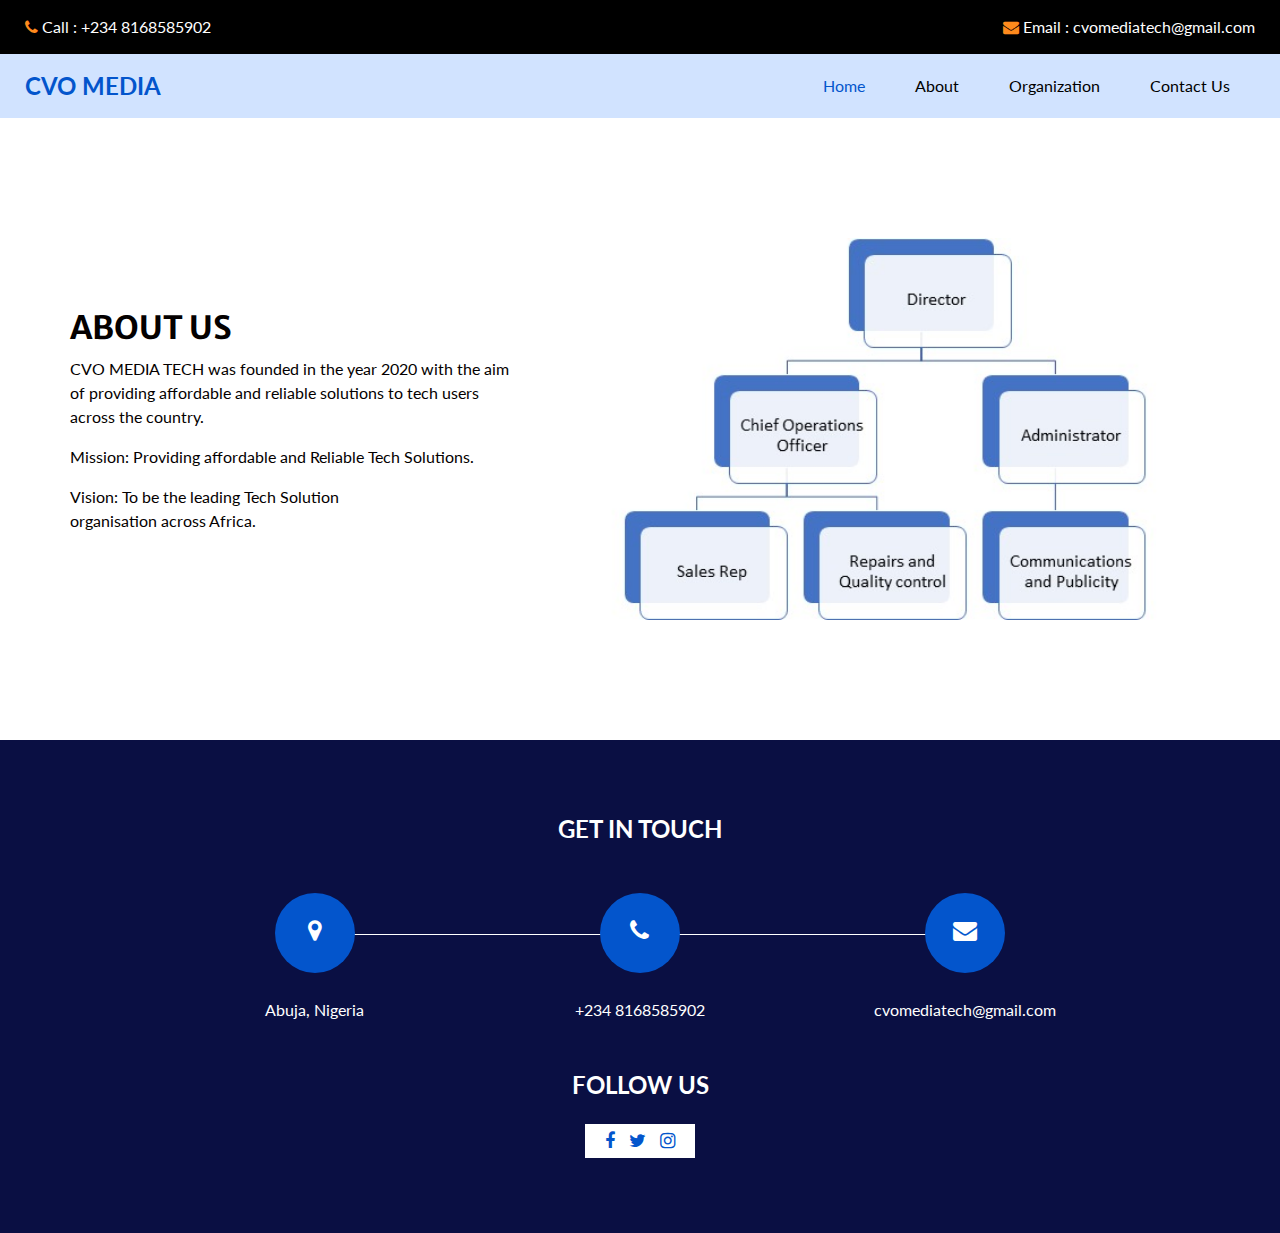
<file: about.html>
<!DOCTYPE html>
<html>

<head>
  <!-- Basic -->
  <meta charset="utf-8" />
  <meta http-equiv="X-UA-Compatible" content="IE=edge" />
  <!-- Mobile Metas -->
  <meta name="viewport" content="width=device-width, initial-scale=1, shrink-to-fit=no" />

  <title>CVO Media Tech</title>

  <!-- slider stylesheet -->
  <link rel="stylesheet" type="text/css"
    href="https://cdnjs.cloudflare.com/ajax/libs/OwlCarousel2/2.3.4/assets/owl.carousel.min.css" />
  <!-- bootstrap core css -->
  <link rel="stylesheet" type="text/css" href="css/bootstrap.css" />
  <!-- font awesome style -->
  <link rel="stylesheet" type="text/css" href="css/font-awesome.min.css" />

  <!-- main css style -->
  <link href="css/style.css" rel="stylesheet" />
  <!-- responsive style -->
  <link href="css/responsive.css" rel="stylesheet" />

</head>

<body>
  <div class="hero_area">
    <!-- header section starts -->
    <header class="header_section">
      <div class="header_top">
        <div class="container-fluid">
          <div class="contact_nav">
            <a href="">
              <i class="fa fa-phone" aria-hidden="true"></i>
              <span>
                Call : +234 8168585902
              </span>
            </a>
            <a href="">
              <i class="fa fa-envelope" aria-hidden="true"></i>
              <span>
                Email : cvomediatech@gmail.com
              </span>
            </a>
          </div>
        </div>
      </div>
      <div class="header_bottom">
        <div class="container-fluid">
          <nav class="navbar navbar-expand-lg custom_nav-container ">
            <a class="navbar-brand" href="index.html">
              <span>
                CVO MEDIA
              </span>
            </a>

            <button class="navbar-toggler" type="button" data-toggle="collapse" data-target="#navbarSupportedContent"
              aria-controls="navbarSupportedContent" aria-expanded="false" aria-label="Toggle navigation">
              <span class=""> </span>
            </button>

            <div class="collapse navbar-collapse" id="navbarSupportedContent">
              <ul class="navbar-nav ">
                <li class="nav-item active">
                  <a class="nav-link" href="index.html">Home <span class="sr-only">(current)</span></a>
                </li>
                <li class="nav-item">
                  <a class="nav-link" href="about.html"> About</a>
                </li>
                <li class="nav-item">
                  <a class="nav-link" href="organization.html">Organization</a>
                </li>
                <li class="nav-item">
                  <a class="nav-link" href="contact.html">Contact Us</a>
                </li>
              </ul>
            </div>
          </nav>
        </div>
      </div>
    </header>
    <!-- end header section -->
  </div>

  <!-- about section -->

  <section class="about_section layout_padding">
    <div class="container">
      <div class="row">
        <div class="col-lg-5 col-md-6">
          <div class="detail-box">
            <h2>
              About us
            </h2>
            <p>
              CVO MEDIA TECH was founded in the year 2020 with the aim of providing affordable and reliable solutions to
              tech users across the country.
            </p>
            <p>
              Mission: Providing affordable and Reliable Tech Solutions.
            </p>
            <p>
              Vision: To be the leading Tech Solution organisation across Africa.
            </p>

            </p>
            <!-- <a href="">
              Read More
            </a> -->
          </div>
        </div>
        <div class="col-lg-7 col-md-6">
          <div class="img-box">
            <img src="images/organogram.jpg" alt="Organogram">
          </div>
        </div>
      </div>
    </div>
  </section>

  <!-- info section -->
  <section class="info_section ">
    <div class="container">
      <h4>
        Get In Touch
      </h4>
      <div class="row">
        <div class="col-lg-10 mx-auto">
          <div class="info_items">
            <div class="row">
              <div class="col-md-4">
                <a href="">
                  <div class="item ">
                    <div class="img-box ">
                      <i class="fa fa-map-marker" aria-hidden="true"></i>
                    </div>
                    <p>
                      Abuja, Nigeria
                    </p>
                  </div>
                </a>
              </div>
              <div class="col-md-4">
                <a href="">
                  <div class="item ">
                    <div class="img-box ">
                      <i class="fa fa-phone" aria-hidden="true"></i>
                    </div>
                    <p>
                      +234 8168585902
                    </p>
                  </div>
                </a>
              </div>
              <div class="col-md-4">
                <a href="">
                  <div class="item ">
                    <div class="img-box">
                      <i class="fa fa-envelope" aria-hidden="true"></i>
                    </div>
                    <p>
                      cvomediatech@gmail.com
                    </p>
                  </div>
                </a>
              </div>
            </div>
          </div>
        </div>
      </div>
    </div>
    <div class="social-box">
      <h4>
        Follow Us
      </h4>
      <div class="box">
        <a href="https://facebook.com/cvomediatech">
          <i class="fa fa-facebook" aria-hidden="true"></i>
        </a>
        <a href="https://twitter.com/cvomediatech">
          <i class="fa fa-twitter" aria-hidden="true"></i>
        </a>
        <a href="https://instagram.com/cvomediatech">
          <i class="fa fa-instagram" aria-hidden="true"></i>
        </a>
      </div>
    </div>
  </section>

  <!-- end info_section -->



  <script src="js/bootstrap.js"></script>


</body>

</html>
</file>
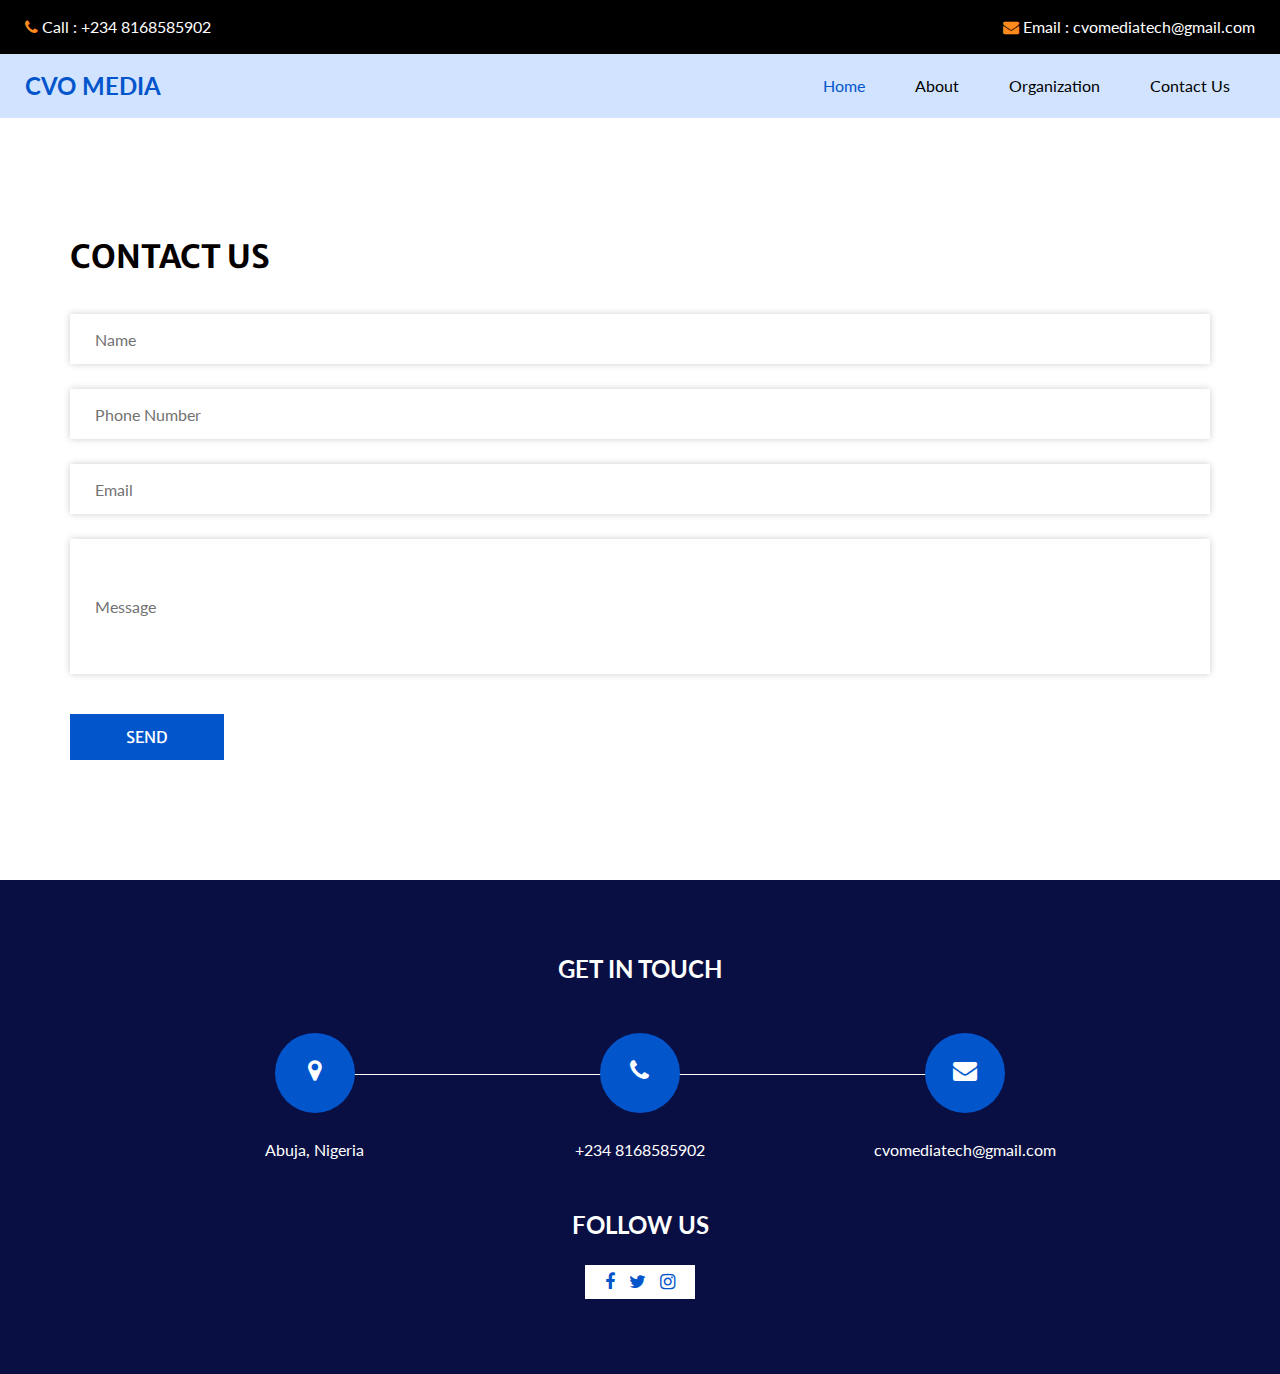
<file: contact.html>
<!DOCTYPE html>
<html>

<head>
  <!-- Basic -->
  <meta charset="utf-8" />
  <meta http-equiv="X-UA-Compatible" content="IE=edge" />
  <!-- Mobile Metas -->
  <meta name="viewport" content="width=device-width, initial-scale=1, shrink-to-fit=no" />

  <title>CVO Media Tech</title>

  <!-- slider stylesheet -->
  <link rel="stylesheet" type="text/css"
    href="https://cdnjs.cloudflare.com/ajax/libs/OwlCarousel2/2.3.4/assets/owl.carousel.min.css" />
  <!-- bootstrap core css -->
  <link rel="stylesheet" type="text/css" href="css/bootstrap.css" />
  <!-- font awesome style -->
  <link rel="stylesheet" type="text/css" href="css/font-awesome.min.css" />

  <!-- main css style -->
  <link href="css/style.css" rel="stylesheet" />
  <!-- responsive style -->
  <link href="css/responsive.css" rel="stylesheet" />

</head>

<body>
  <div class="hero_area">
    <!-- header section starts -->
    <header class="header_section">
      <div class="header_top">
        <div class="container-fluid">
          <div class="contact_nav">
            <a href="">
              <i class="fa fa-phone" aria-hidden="true"></i>
              <span>
                Call : +234 8168585902
              </span>
            </a>
            <a href="">
              <i class="fa fa-envelope" aria-hidden="true"></i>
              <span>
                Email : cvomediatech@gmail.com
              </span>
            </a>
          </div>
        </div>
      </div>
      <div class="header_bottom">
        <div class="container-fluid">
          <nav class="navbar navbar-expand-lg custom_nav-container ">
            <a class="navbar-brand" href="index.html">
              <span>
                CVO MEDIA
              </span>
            </a>

            <button class="navbar-toggler" type="button" data-toggle="collapse" data-target="#navbarSupportedContent"
              aria-controls="navbarSupportedContent" aria-expanded="false" aria-label="Toggle navigation">
              <span class=""> </span>
            </button>

            <div class="collapse navbar-collapse" id="navbarSupportedContent">
              <ul class="navbar-nav ">
                <li class="nav-item active">
                  <a class="nav-link" href="index.html">Home <span class="sr-only">(current)</span></a>
                </li>
                <li class="nav-item">
                  <a class="nav-link" href="about.html"> About</a>
                </li>
                <li class="nav-item">
                  <a class="nav-link" href="organization.html">Organization</a>
                </li>
                <li class="nav-item">
                  <a class="nav-link" href="contact.html">Contact Us</a>
                </li>
              </ul>
            </div>
          </nav>
        </div>
      </div>
    </header>
    <!-- end header section -->
  </div>


  <!-- contact section -->

  <section class="contact_section layout_padding">
    <div class="container">
      <div class="heading_container">
        <h2>
          Contact Us
        </h2>
      </div>
      <div class="row">
        <div class="col-md-12">
          <form action="">
            <div>
              <input type="text" placeholder="Name" />
            </div>
            <div>
              <input type="text" placeholder="Phone Number" />
            </div>
            <div>
              <input type="email" placeholder="Email" />
            </div>
            <div>
              <input type="text" class="message-box" placeholder="Message" />
            </div>
            <div class="d-flex ">
              <button>
                SEND
              </button>
            </div>
          </form>
        </div>
        <!-- <div class="col-md-6">
          <div class="map_container">
            <div class="map">
              <div id="googleMap" style="width:100%;height:100%;"></div>
            </div>
          </div>
        </div> -->
      </div>
    </div>
  </section>

  <!-- end contact section -->

  <!-- info section -->
  <section class="info_section ">
    <div class="container">
      <h4>
        Get In Touch
      </h4>
      <div class="row">
        <div class="col-lg-10 mx-auto">
          <div class="info_items">
            <div class="row">
              <div class="col-md-4">
                <a href="">
                  <div class="item ">
                    <div class="img-box ">
                      <i class="fa fa-map-marker" aria-hidden="true"></i>
                    </div>
                    <p>
                      Abuja, Nigeria
                    </p>
                  </div>
                </a>
              </div>
              <div class="col-md-4">
                <a href="">
                  <div class="item ">
                    <div class="img-box ">
                      <i class="fa fa-phone" aria-hidden="true"></i>
                    </div>
                    <p>
                      +234 8168585902
                    </p>
                  </div>
                </a>
              </div>
              <div class="col-md-4">
                <a href="">
                  <div class="item ">
                    <div class="img-box">
                      <i class="fa fa-envelope" aria-hidden="true"></i>
                    </div>
                    <p>
                      cvomediatech@gmail.com
                    </p>
                  </div>
                </a>
              </div>
            </div>
          </div>
        </div>
      </div>
    </div>
    <div class="social-box">
      <h4>
        Follow Us
      </h4>
      <div class="box">
        <a href="https://facebook.com/cvomediatech">
          <i class="fa fa-facebook" aria-hidden="true"></i>
        </a>
        <a href="https://twitter.com/cvomediatech">
          <i class="fa fa-twitter" aria-hidden="true"></i>
        </a>
        <a href="https://instagram.com/cvomediatech">
          <i class="fa fa-instagram" aria-hidden="true"></i>
        </a>
      </div>
    </div>
  </section>

  <!-- end info_section -->



  <script src="js/bootstrap.js"></script>


</body>

</html>
</file>
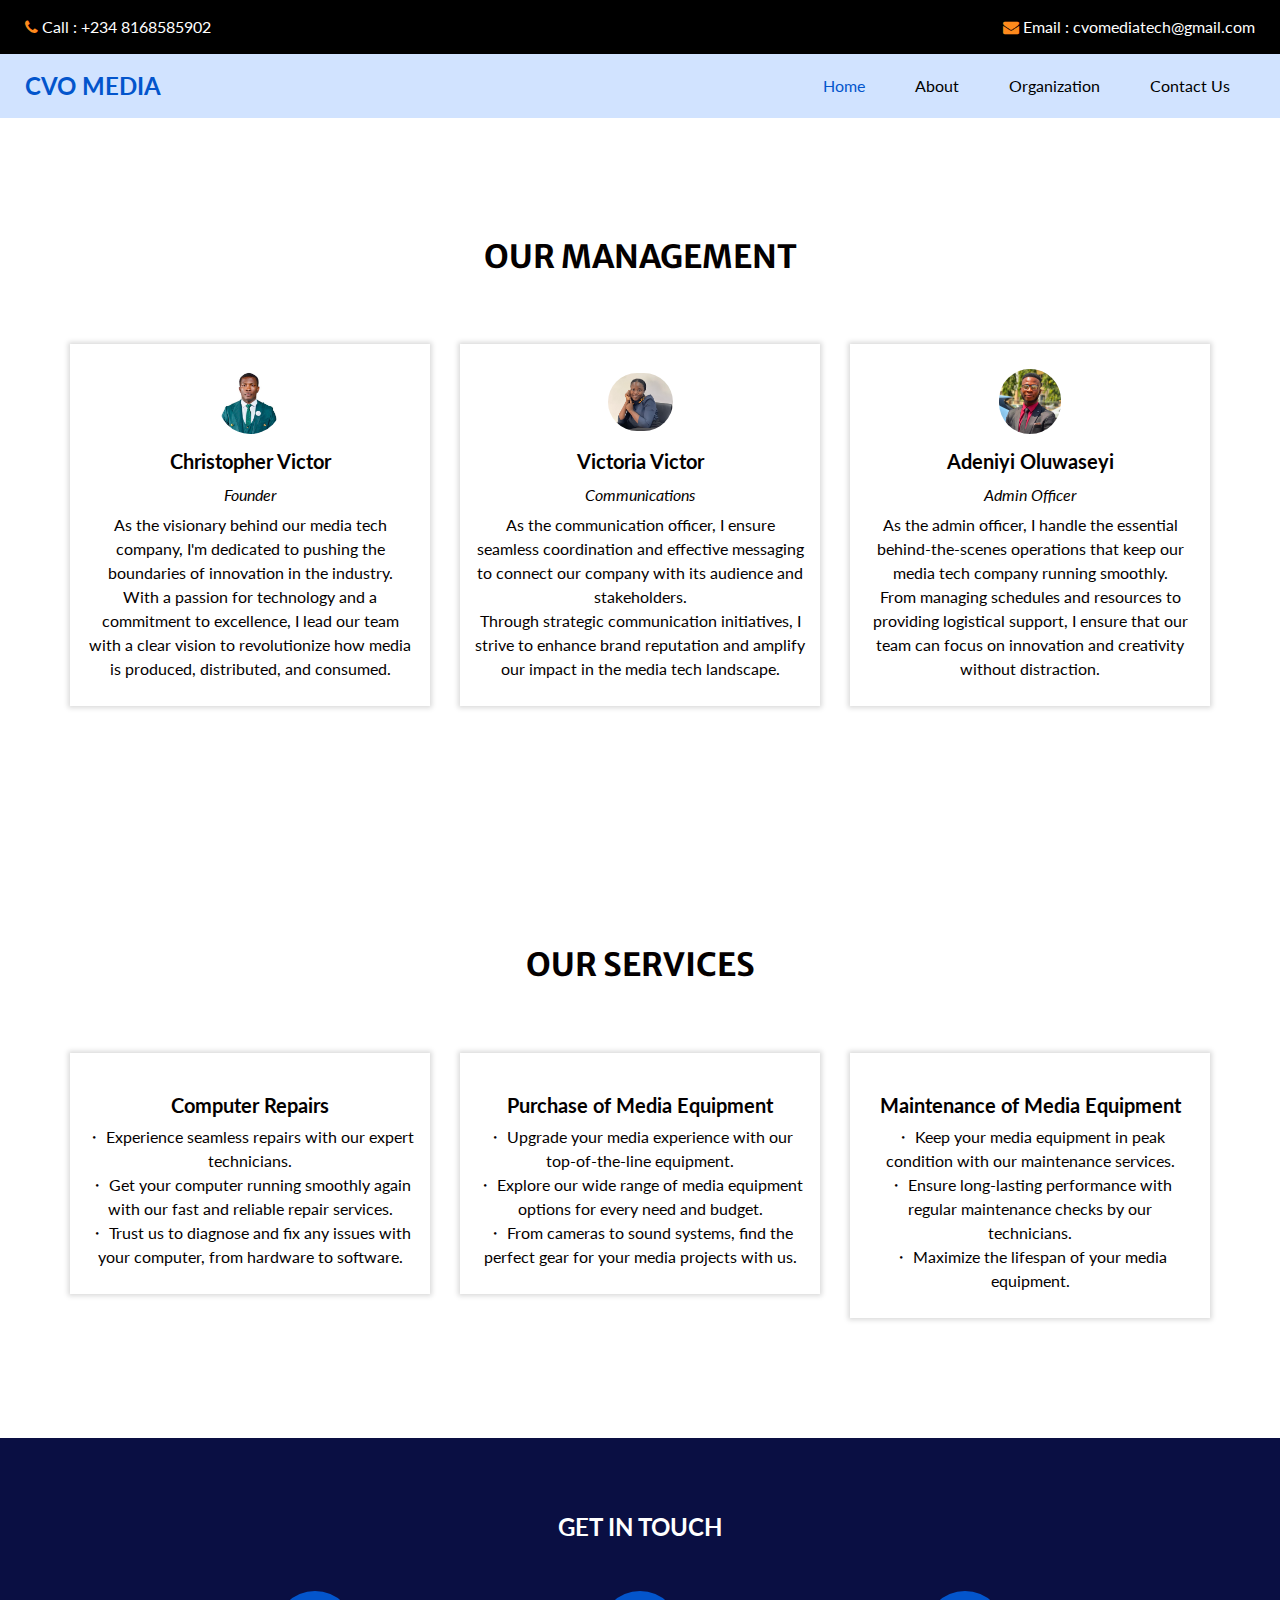
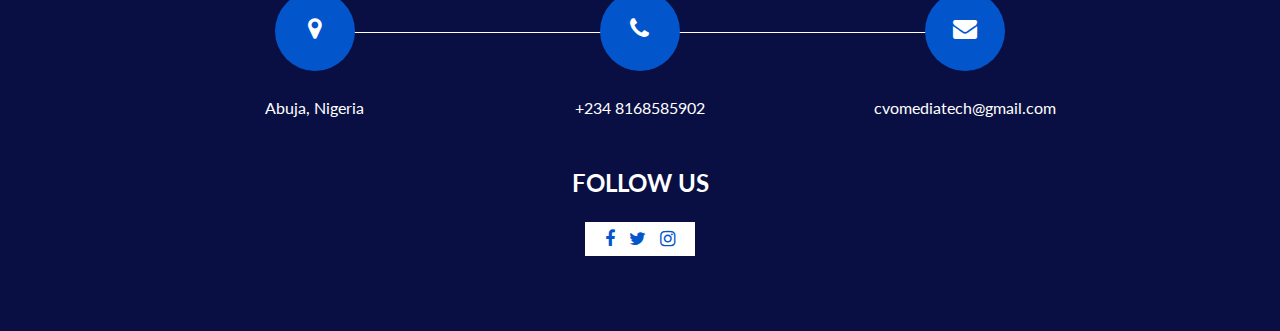
<file: organization.html>
<!DOCTYPE html>
<html>

<head>
  <!-- Basic -->
  <meta charset="utf-8" />
  <meta http-equiv="X-UA-Compatible" content="IE=edge" />
  <!-- Mobile Metas -->
  <meta name="viewport" content="width=device-width, initial-scale=1, shrink-to-fit=no" />

  <title>CVO Media Tech</title>

  <!-- slider stylesheet -->
  <link rel="stylesheet" type="text/css"
    href="https://cdnjs.cloudflare.com/ajax/libs/OwlCarousel2/2.3.4/assets/owl.carousel.min.css" />
  <!-- bootstrap core css -->
  <link rel="stylesheet" type="text/css" href="css/bootstrap.css" />
  <!-- font awesome style -->
  <link rel="stylesheet" type="text/css" href="css/font-awesome.min.css" />

  <!-- main css style -->
  <link href="css/style.css" rel="stylesheet" />
  <!-- responsive style -->
  <link href="css/responsive.css" rel="stylesheet" />

</head>

<body>
  <div class="hero_area">
    <!-- header section starts -->
    <header class="header_section">
      <div class="header_top">
        <div class="container-fluid">
          <div class="contact_nav">
            <a href="">
              <i class="fa fa-phone" aria-hidden="true"></i>
              <span>
                Call : +234 8168585902
              </span>
            </a>
            <a href="">
              <i class="fa fa-envelope" aria-hidden="true"></i>
              <span>
                Email : cvomediatech@gmail.com
              </span>
            </a>
          </div>
        </div>
      </div>
      <div class="header_bottom">
        <div class="container-fluid">
          <nav class="navbar navbar-expand-lg custom_nav-container ">
            <a class="navbar-brand" href="index.html">
              <span>
                CVO MEDIA
              </span>
            </a>

            <button class="navbar-toggler" type="button" data-toggle="collapse" data-target="#navbarSupportedContent"
              aria-controls="navbarSupportedContent" aria-expanded="false" aria-label="Toggle navigation">
              <span class=""> </span>
            </button>

            <div class="collapse navbar-collapse" id="navbarSupportedContent">
              <ul class="navbar-nav ">
                <li class="nav-item active">
                  <a class="nav-link" href="index.html">Home <span class="sr-only">(current)</span></a>
                </li>
                <li class="nav-item">
                  <a class="nav-link" href="about.html"> About</a>
                </li>
                <li class="nav-item">
                  <a class="nav-link" href="organization.html">Organization</a>
                </li>
                <li class="nav-item">
                  <a class="nav-link" href="contact.html">Contact Us</a>
                </li>
              </ul>
            </div>
          </nav>
        </div>
      </div>
    </header>
    <!-- end header section -->
  </div>


  <!-- management section -->

  <section class="service_section layout_padding">
    <div class="container ">
      <div class="heading_container heading_center">
        <h2> Our Management </h2>
      </div>
      <div class="row">
        <div class="col-sm-6 col-md-4 mx-auto">
          <div class="box ">
            <div class="img-box">
              <img src="images/Founder.jpg" alt="Christopher Victor" />
            </div>
            <div class="detail-box">
              <h5>
                Christopher Victor
              </h5>
              <h5><small><em>Founder</em></small></h5>
              <p>
                As the visionary behind our media tech company, I'm dedicated to pushing the boundaries of innovation in
                the industry.
              </p>
              <p>
                With a passion for technology and a commitment to excellence, I lead our team with a clear vision to
                revolutionize how media is produced, distributed, and consumed.
              </p>
            </div>
          </div>
        </div>
        <div class="col-sm-6 col-md-4 mx-auto">
          <div class="box ">
            <div class="img-box">
              <img src="images/Vicky's Headshot.jpg" alt="Victoria Victor" />
            </div>
            <div class="detail-box">
              <h5>
                Victoria Victor
              </h5>
              <h5><small><em>Communications</em></small></h5>
              <p>
                As the communication officer, I ensure seamless coordination and effective messaging to connect our
                company with its audience and stakeholders.
              </p>
              <p>
                Through strategic communication initiatives, I strive to enhance brand reputation and amplify our impact
                in the media tech landscape.
              </p>
            </div>
          </div>
        </div>
        <div class="col-sm-6 col-md-4 mx-auto">
          <div class="box ">
            <div class="img-box">
              <img src="images/Seyi.jpg" alt="Adeniyi Oluwaseyi" />
            </div>
            <div class="detail-box">
              <h5>
                Adeniyi Oluwaseyi
              </h5>
              <h5><small><em>Admin Officer</em></small></h5>
              <p>
                As the admin officer, I handle the essential behind-the-scenes operations that keep our media tech
                company running smoothly.
              </p>
              <p>
                From managing schedules and resources to providing logistical support, I ensure that our team can focus
                on innovation and creativity without distraction.
              </p>
            </div>
          </div>
        </div>
      </div>
    </div>

  </section>

  <!-- management section -->

  <!-- service section -->

  <section class="service_section layout_padding">
    <div class="container ">
      <div class="heading_container heading_center">
        <h2> Our Services </h2>
      </div>
      <div class="row">
        <div class="col-sm-6 col-md-4 mx-auto">
          <div class="box ">
            <div class="detail-box">
              <h5>
                Computer Repairs
              </h5>
              <p>
                ・ Experience seamless repairs with our expert technicians.
              </p>
              <p>
                ・ Get your computer running smoothly again with our fast and reliable repair services.
              </p>
              <p>
                ・ Trust us to diagnose and fix any issues with your computer, from hardware to software.
              </p>
            </div>
          </div>
        </div>
        <div class="col-sm-6 col-md-4 mx-auto">
          <div class="box ">
            <div class="detail-box">
              <h5>
                Purchase of Media Equipment
              </h5>
              <p>
                ・ Upgrade your media experience with our top-of-the-line equipment.
              </p>
              <p>
                ・ Explore our wide range of media equipment options for every need and budget.
              </p>
              <p>
                ・ From cameras to sound systems, find the perfect gear for your media projects with us.
              </p>
              </p>
            </div>
          </div>
        </div>
        <div class="col-sm-6 col-md-4 mx-auto">
          <div class="box ">
            <div class="detail-box">
              <h5>
                Maintenance of Media Equipment
              </h5>
              <p>
                ・ Keep your media equipment in peak condition with our maintenance services.
              </p>
              <p>
                ・ Ensure long-lasting performance with regular maintenance checks by our technicians.
              </p>
              <p>
                ・ Maximize the lifespan of your media equipment.
              </p>
              </p>
            </div>
          </div>
        </div>
      </div>
    </div>

  </section>

  <!-- end service section -->

  <!-- info section -->
  <section class="info_section ">
    <div class="container">
      <h4>
        Get In Touch
      </h4>
      <div class="row">
        <div class="col-lg-10 mx-auto">
          <div class="info_items">
            <div class="row">
              <div class="col-md-4">
                <a href="">
                  <div class="item ">
                    <div class="img-box ">
                      <i class="fa fa-map-marker" aria-hidden="true"></i>
                    </div>
                    <p>
                      Abuja, Nigeria
                    </p>
                  </div>
                </a>
              </div>
              <div class="col-md-4">
                <a href="">
                  <div class="item ">
                    <div class="img-box ">
                      <i class="fa fa-phone" aria-hidden="true"></i>
                    </div>
                    <p>
                      +234 8168585902
                    </p>
                  </div>
                </a>
              </div>
              <div class="col-md-4">
                <a href="">
                  <div class="item ">
                    <div class="img-box">
                      <i class="fa fa-envelope" aria-hidden="true"></i>
                    </div>
                    <p>
                      cvomediatech@gmail.com
                    </p>
                  </div>
                </a>
              </div>
            </div>
          </div>
        </div>
      </div>
    </div>
    <div class="social-box">
      <h4>
        Follow Us
      </h4>
      <div class="box">
        <a href="https://facebook.com/cvomediatech">
          <i class="fa fa-facebook" aria-hidden="true"></i>
        </a>
        <a href="https://twitter.com/cvomediatech">
          <i class="fa fa-twitter" aria-hidden="true"></i>
        </a>
        <a href="https://instagram.com/cvomediatech">
          <i class="fa fa-instagram" aria-hidden="true"></i>
        </a>
      </div>
    </div>
  </section>

  <!-- end info_section -->



  <script src="js/bootstrap.js"></script>


</body>

</html>
</file>
<file: css/style.css>
@import url("https://fonts.googleapis.com/css2?family=Lato:wght@400;700&family=Merriweather+Sans:wght@400;700&display=swap");
body {
  font-family: "Lato", sans-serif;
  color: #040000;
}

/* page layout */
.layout_padding {
  padding-top: 120px;
  padding-bottom: 120px;
}

.layout_padding2 {
  padding: 45px 0;
}

.layout_padding2-top {
  padding-top: 45px;
}

.layout_padding2-bottom {
  padding-bottom: 45px;
}

.layout_padding-top {
  padding-top: 120px;
}

.layout_padding-bottom {
  padding-bottom: 120px;
}

/* heading */
.heading_container {
  display: -webkit-box;
  display: -ms-flexbox;
  display: flex;
  -webkit-box-orient: vertical;
  -webkit-box-direction: normal;
  -ms-flex-direction: column;
  flex-direction: column;
  -webkit-box-align: start;
  -ms-flex-align: start;
  align-items: flex-start;
}

.heading_container h2 {
  font-weight: bold;
  display: -webkit-box;
  display: -ms-flexbox;
  display: flex;
  -webkit-box-align: center;
  -ms-flex-align: center;
  align-items: center;
  text-transform: uppercase;
  font-family: "Merriweather Sans", sans-serif;
}

.heading_container p {
  margin-bottom: 0;
}

.heading_container.heading_center {
  -webkit-box-align: center;
  -ms-flex-align: center;
  align-items: center;
  text-align: center;
}

h1,
h2 {
  font-family: "Merriweather Sans", sans-serif;
}

a,
a:hover,
a:focus {
  text-decoration: none;
}

/*header section*/
.hero_area {
  position: relative;
  background-color: #d1e3ff;
}

.header_section .container-fluid {
  padding-right: 25px;
  padding-left: 25px;
}

.header_section .header_top {
  padding: 15px 0;
  background-color: #000000;
}

.header_section .header_top .contact_nav {
  display: -webkit-box;
  display: -ms-flexbox;
  display: flex;
  -webkit-box-pack: justify;
  -ms-flex-pack: justify;
  justify-content: space-between;
}

.header_section .header_top .contact_nav a {
  color: #ffffff;
}

.header_section .header_top .contact_nav a i {
  color: #ff8a1d;
}

.header_section .header_bottom {
  padding: 10px 0;
}

/* navbar */
.navbar-brand {
  padding: 0;
  margin: 0;
  color: #000000;
  font-weight: bold;
  font-size: 24px;
  font-weight: bold;
}

.navbar-brand span {
  color: #0355cc;
  text-transform: uppercase;
}

.custom_nav-container {
  padding: 0;
}

.custom_nav-container .navbar-nav {
  margin-left: auto;
}

.custom_nav-container .navbar-nav .nav-item .nav-link {
  padding: 10px 25px;
  color: #000000;
  text-align: center;
}

.custom_nav-container .navbar-nav .nav-item:hover .nav-link,
.custom_nav-container .navbar-nav .nav-item.active .nav-link {
  color: #0355cc;
}

.custom_nav-container .form-inline .nav_search-btn {
  width: 35px;
  height: 35px;
  padding: 0;
  border: none;
  color: #000000;
}

.custom_nav-container .form-inline .nav_search-btn:hover {
  color: #0355cc;
}

.custom_nav-container .navbar-toggler {
  outline: none;
}

.custom_nav-container .navbar-toggler {
  padding: 0;
  width: 37px;
  height: 42px;
  -webkit-transition: all 0.3s;
  transition: all 0.3s;
}

.custom_nav-container .navbar-toggler span {
  display: block;
  width: 35px;
  height: 4px;
  background-color: #000000;
  margin: 7px 0;
  -webkit-transition: all 0.3s;
  transition: all 0.3s;
  position: relative;
  border-radius: 5px;
  -webkit-transition: all 0.3s;
  transition: all 0.3s;
}

.custom_nav-container .navbar-toggler span::before,
.custom_nav-container .navbar-toggler span::after {
  content: "";
  position: absolute;
  left: 0;
  height: 100%;
  width: 100%;
  background-color: #000000;
  top: -10px;
  border-radius: 5px;
  -webkit-transition: all 0.3s;
  transition: all 0.3s;
}

.custom_nav-container .navbar-toggler span::after {
  top: 10px;
}

.custom_nav-container .navbar-toggler[aria-expanded="true"] {
  -webkit-transform: rotate(360deg);
  transform: rotate(360deg);
}

.custom_nav-container .navbar-toggler[aria-expanded="true"] span {
  -webkit-transform: rotate(45deg);
  transform: rotate(45deg);
}

.custom_nav-container .navbar-toggler[aria-expanded="true"] span::before,
.custom_nav-container .navbar-toggler[aria-expanded="true"] span::after {
  -webkit-transform: rotate(90deg);
  transform: rotate(90deg);
  top: 0;
}

.custom_nav-container .navbar-toggler[aria-expanded="true"] .s-1 {
  -webkit-transform: rotate(45deg);
  transform: rotate(45deg);
  margin: 0;
  margin-bottom: -4px;
}

.custom_nav-container .navbar-toggler[aria-expanded="true"] .s-2 {
  display: none;
}

.custom_nav-container .navbar-toggler[aria-expanded="true"] .s-3 {
  -webkit-transform: rotate(-45deg);
  transform: rotate(-45deg);
  margin: 0;
  margin-top: -4px;
}

.custom_nav-container .navbar-toggler[aria-expanded="false"] .s-1,
.custom_nav-container .navbar-toggler[aria-expanded="false"] .s-2,
.custom_nav-container .navbar-toggler[aria-expanded="false"] .s-3 {
  -webkit-transform: none;
  transform: none;
}

.quote_btn-container {
  display: -webkit-box;
  display: -ms-flexbox;
  display: flex;
  -webkit-box-align: center;
  -ms-flex-align: center;
  align-items: center;
}

.quote_btn-container a {
  color: #ffffff;
  margin-right: 25px;
  text-transform: uppercase;
}

.quote_btn-container a span {
  margin-left: 5px;
}

.quote_btn-container a:hover {
  color: #ff8a1d;
}

/*end header section*/

/* hero section */
.slider_section {
  -webkit-box-flex: 1;
  -ms-flex: 1;
  flex: 1;
  display: -webkit-box;
  display: -ms-flexbox;
  display: flex;
  -webkit-box-align: center;
  -ms-flex-align: center;
  align-items: center;
  background-size: cover;
  background-position: bottom;
}

.slider_section .row {
  -webkit-box-align: center;
  -ms-flex-align: center;
  align-items: center;
}

.slider_section #customCarousel1 {
  width: 100%;
  position: unset;
}

.slider_section .detail-box {
  padding-bottom: 90px;
}

.slider_section .detail-box h1 {
  font-weight: bold;
  margin-bottom: 25px;
  color: #0355cc;
}

.slider_section .detail-box p {
  color: #444;
  font-size: 15px;
}

.slider_section .detail-box a {
  display: inline-block;
  font-family: "Merriweather Sans", sans-serif;
  text-transform: uppercase;
  padding: 10px 45px;
  background-color: #ff8a1d;
  border: 1px solid #ff8a1d;
  border-radius: 5px;
  color: #ffffff;
  margin-top: 15px;
}

.slider_section .detail-box a:hover {
  background-color: transparent;
  color: #ff8a1d;
}

.slider_section .img-box img {
  width: 100%;
}

.about_section .row {
  -webkit-box-align: center;
  -ms-flex-align: center;
  align-items: center;
}

.about_section .detail-box h2 {
  text-transform: uppercase;
  font-weight: bold;
}

.about_section .detail-box p {
  margin-top: 10px;
}

.about_section .detail-box a {
  margin-top: 15px;
  display: inline-block;
  font-family: "Merriweather Sans", sans-serif;
  text-transform: uppercase;
  padding: 10px 45px;
  background-color: #0355cc;
  border: 1px solid #0355cc;
  border-radius: 2px;
  color: #ffffff;
}

.about_section .detail-box a:hover {
  background-color: transparent;
  color: #0355cc;
}

.about_section .img-box img {
  width: 100%;
}

.service_section {
  position: relative;
}

.service_section .box {
  margin-top: 30px;
  text-align: center;
  -webkit-box-shadow: 0 0 5px 2px rgba(0, 0, 0, 0.15);
  box-shadow: 0 0 5px 2px rgba(0, 0, 0, 0.15);
  padding: 25px 15px;
  -webkit-transition: all 0.3s;
  transition: all 0.3s;
  display: -webkit-box;
  display: -ms-flexbox;
  display: flex;
  -webkit-box-orient: vertical;
  -webkit-box-direction: normal;
  -ms-flex-direction: column;
  flex-direction: column;
  -webkit-box-align: center;
  -ms-flex-align: center;
  align-items: center;
}

.service_section .box .img-box {
  width: 65px;
  height: 65px;
  display: -webkit-box;
  display: -ms-flexbox;
  display: flex;
  -webkit-box-pack: center;
  -ms-flex-pack: center;
  justify-content: center;
  -webkit-box-align: center;
  -ms-flex-align: center;
  align-items: center;
}

.service_section .box .img-box img {
  max-height: 100%;
  max-width: 100%;
  border-radius: 50px;
  -webkit-transition: all 0.3s;
  transition: all 0.3s;
}

.service_section .box .detail-box {
  margin-top: 15px;
}

.service_section .box .detail-box h5 {
  font-weight: bold;
}

.service_section .box .detail-box p {
  margin: 0;
}

.service_section .box:hover {
  background-color: #ff8a1d;
  color: #ffffff;
}

.service_section .btn-box {
  display: -webkit-box;
  display: -ms-flexbox;
  display: flex;
  -webkit-box-pack: center;
  -ms-flex-pack: center;
  justify-content: center;
  margin-top: 45px;
}

.service_section .btn-box a {
  display: inline-block;
  font-family: "Merriweather Sans", sans-serif;
  text-transform: uppercase;
  padding: 10px 45px;
  background-color: #0355cc;
  border: 1px solid #0355cc;
  border-radius: 0;
  color: #ffffff;
}

.service_section .btn-box a:hover {
  background-color: transparent;
  color: #0355cc;
}

.heading_container {
  margin-bottom: 30px;
}

.contact_section input {
  width: 100%;
  border: none;
  height: 50px;
  margin-bottom: 25px;
  padding-left: 25px;
  background-color: #ffffff;
  outline: none;
  color: #ffffff;
  -webkit-box-shadow: 0 0 7px 0 rgba(0, 0, 0, 0.2);
  box-shadow: 0 0 7px 0 rgba(0, 0, 0, 0.2);
}

.contact_section input::-webkit-input-placeholder {
  color: #737272;
}

.contact_section input:-ms-input-placeholder {
  color: #737272;
}

.contact_section input::-ms-input-placeholder {
  color: #737272;
}

.contact_section input::placeholder {
  color: #737272;
}

.contact_section input.message-box {
  height: 135px;
}

.contact_section button {
  border: none;
  display: inline-block;
  font-family: "Merriweather Sans", sans-serif;
  text-transform: uppercase;
  padding: 10px 55px;
  background-color: #0355cc;
  border: 1px solid #0355cc;
  border-radius: 0;
  color: #ffffff;
  margin-top: 15px;
}

.contact_section button:hover {
  background-color: transparent;
  color: #0355cc;
}

.contact_section .map_container {
  height: 360px;
}

.contact_section .map_container .map {
  height: 100%;
}

.info_section {
  padding: 75px 0;
  background-color: #0a0f43;
  text-align: center;
  color: #fff;
}

.info_section h4 {
  text-transform: uppercase;
  font-weight: bold;
  margin-bottom: 25px;
}

.info_section .social-box {
  display: -webkit-box;
  display: -ms-flexbox;
  display: flex;
  -webkit-box-orient: vertical;
  -webkit-box-direction: normal;
  -ms-flex-direction: column;
  flex-direction: column;
  -webkit-box-align: center;
  -ms-flex-align: center;
  align-items: center;
  margin-top: 25px;
}

.info_section .social-box .box {
  background-color: #ffffff;
  padding: 5px 15px;
}

.info_section a {
  margin: 0 5px;
  color: #0355cc;
}

.info_section a i {
  font-size: 18px;
}

.info_section a:hover {
  color: #ff8a1d;
}

.info_items a {
  position: relative;
}

.info_items .item {
  display: -webkit-box;
  display: -ms-flexbox;
  display: flex;
  -webkit-box-orient: vertical;
  -webkit-box-direction: normal;
  -ms-flex-direction: column;
  flex-direction: column;
  -webkit-box-align: center;
  -ms-flex-align: center;
  align-items: center;
  text-align: center;
}

.info_items .item .img-box {
  width: 80px;
  height: 80px;
  border-radius: 100%;
  background-color: #ffffff;
  background-repeat: no-repeat;
  background-position: center;
  text-align: center;
  line-height: 80px;
  background-color: #0355cc;
  color: #ffffff;
}

.info_items .item .img-box i {
  font-size: 24px;
}

.info_items .item p {
  margin-top: 25px;
  color: #fff;
  margin-bottom: 0;
  background-color: #0a0f43;
}

.info_items .item:hover .img-box {
  background-color: #ff8a1d;
}

.info_items {
  position: relative;
}

.info_items::before {
  content: "";
  position: absolute;
  top: 65px;
  width: 75%;
  height: 1px;
  background-color: #fff;
  left: 50%;
  -webkit-transform: translateX(-50%);
  transform: translateX(-50%);
}
</file>
<file: css/responsive.css>
@media (max-width: 1300px) {
}

@media (max-width: 1120px) {
}

@media (max-width: 992px) {
  .hero_area {
    height: auto;
  }

  .header_section .main_nav {
    flex: 1;
  }

  #navbarSupportedContent {
    margin-top: 15px;
  }

  .slider_section {
    padding-top: 45px;
  }

  .feature_section .feature_container .box {
    padding: 30px 15px;
  }

  .feature_section .feature_container .box .img-box {
    width: 75px;
  }

  .feature_section {
    transform: none;
    padding: 90px 0;
  }
}

@media (max-width: 767px) {
  .layout_padding {
    padding-top: 90px;
    padding-bottom: 90px;
  }

  .layout_padding-top {
    padding-top: 90px;
  }

  .layout_padding-bottom {
    padding-bottom: 90px;
  }

  .slider_section .detail-box {
    padding-bottom: 45px;
  }

  .feature_section .feature_container {
    flex-direction: column;
  }

  .feature_section .feature_container .box {
    padding: 30px 15px;
  }

  .feature_section .feature_container .box:not(:nth-last-child(1)) {
    margin-bottom: 15px;
  }

  .about_section .detail-box {
    margin-bottom: 45px;
  }

  .contact_section form {
    margin-bottom: 45px;
  }

  .info_section .info_items::before {
    width: 1px;
    height: 90%;
    top: 25px;
  }
}

@media (max-width: 576px) {
}

@media (max-width: 480px) {
}

@media (max-width: 400px) {
}

@media (max-width: 360px) {
}

@media (min-width: 1200px) {
  .container {
    max-width: 1170px;
  }
}
</file>
